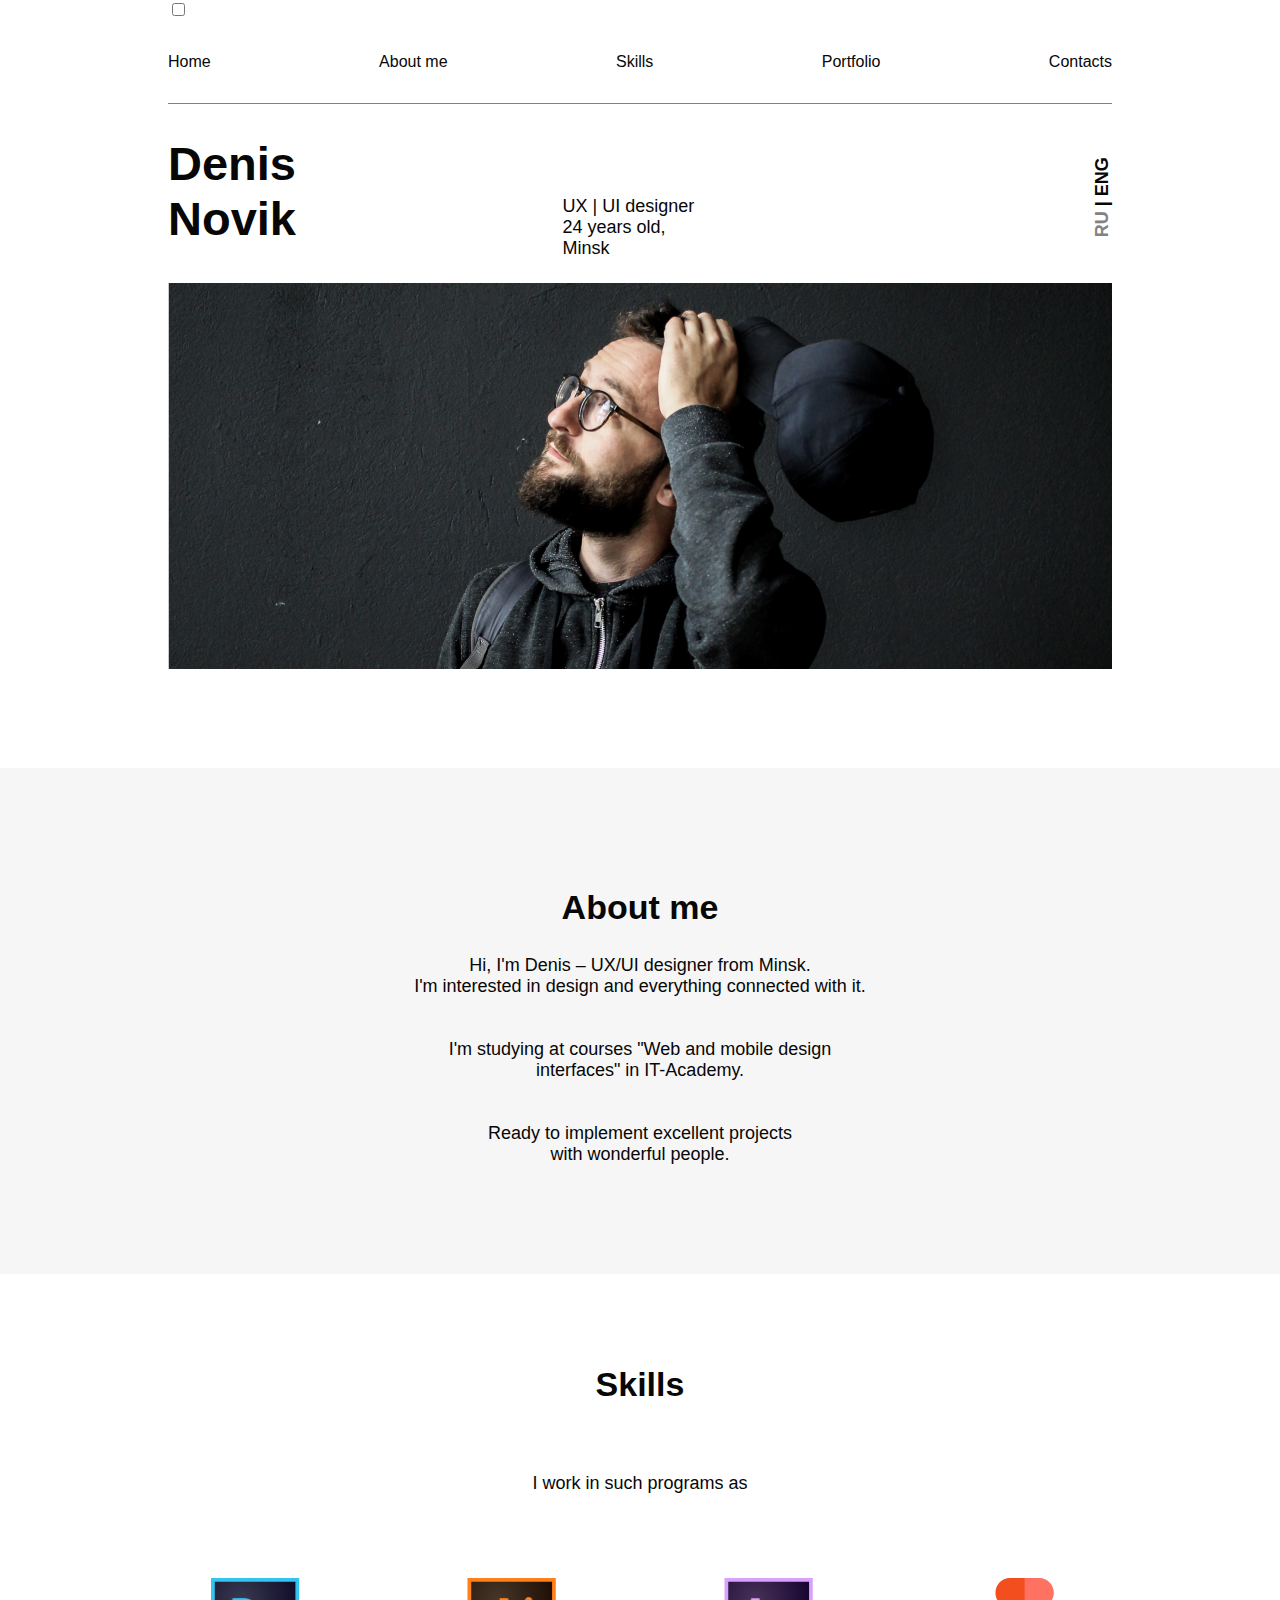
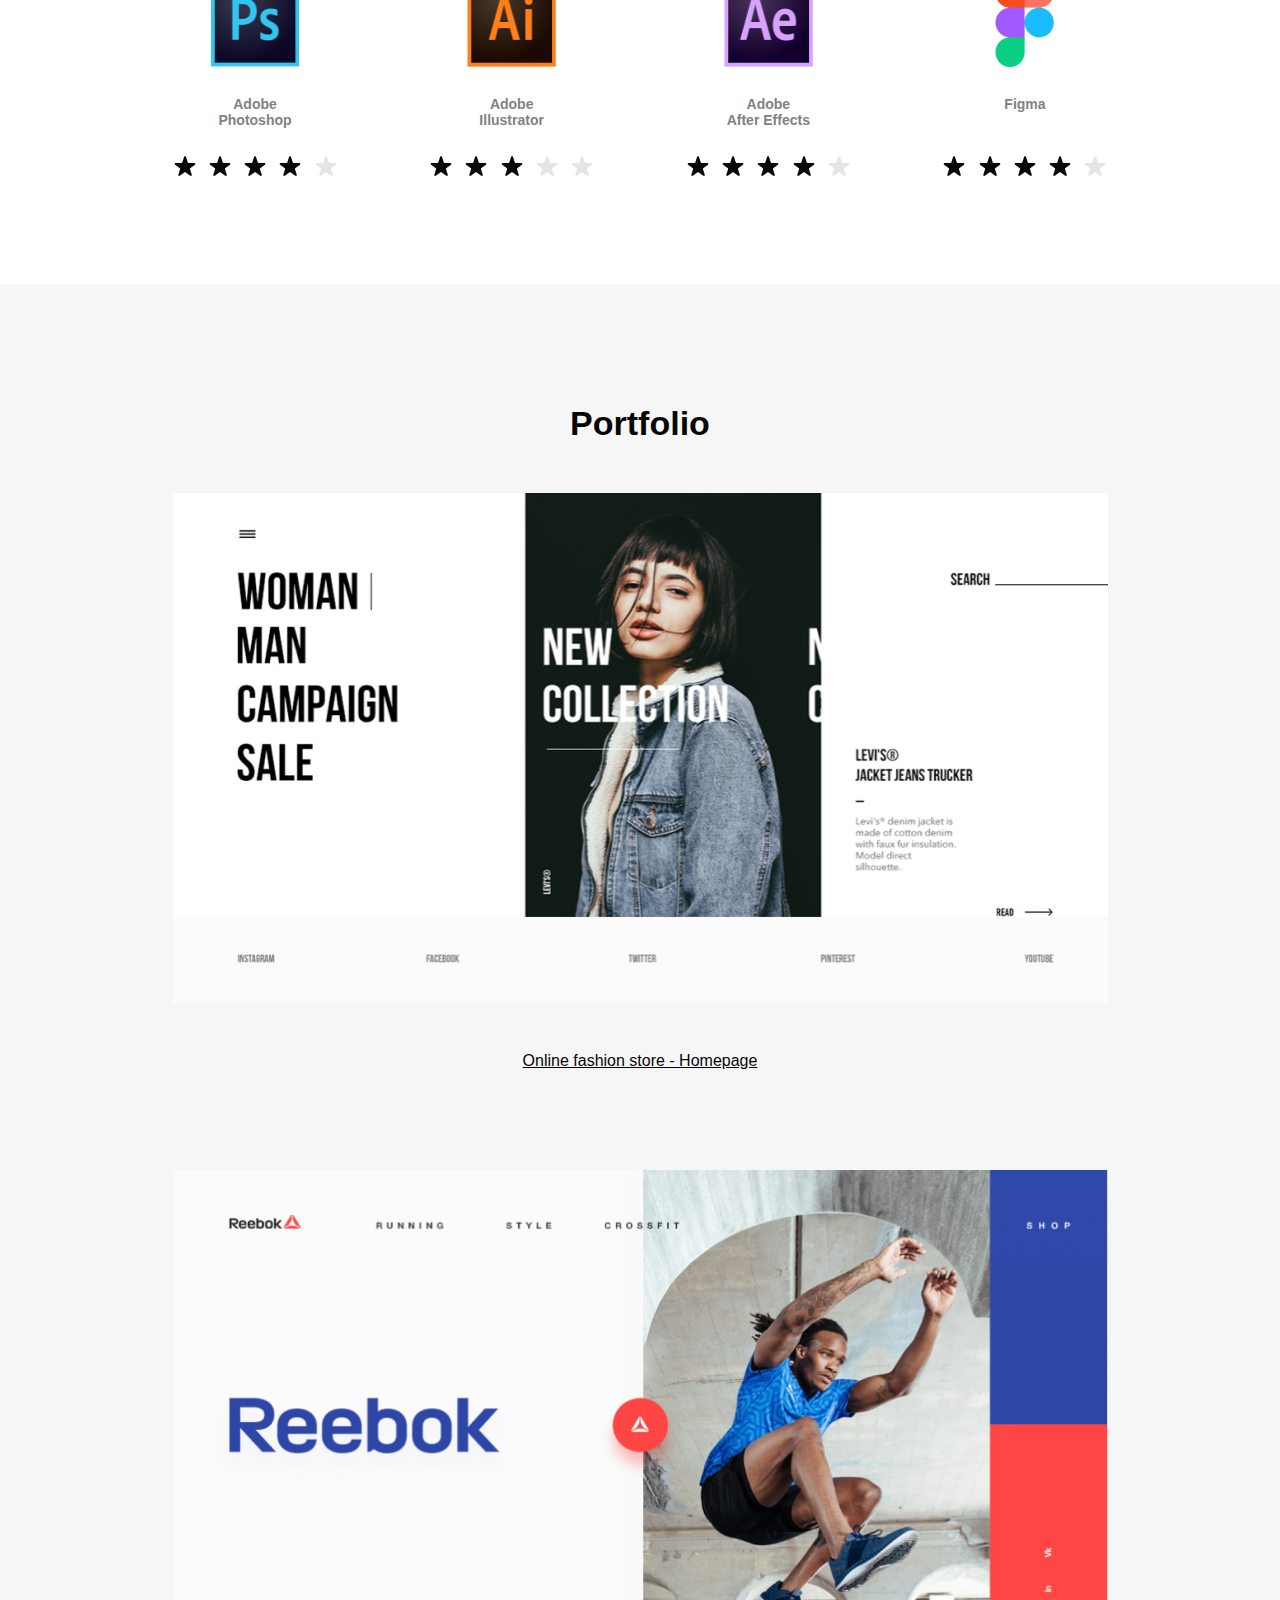
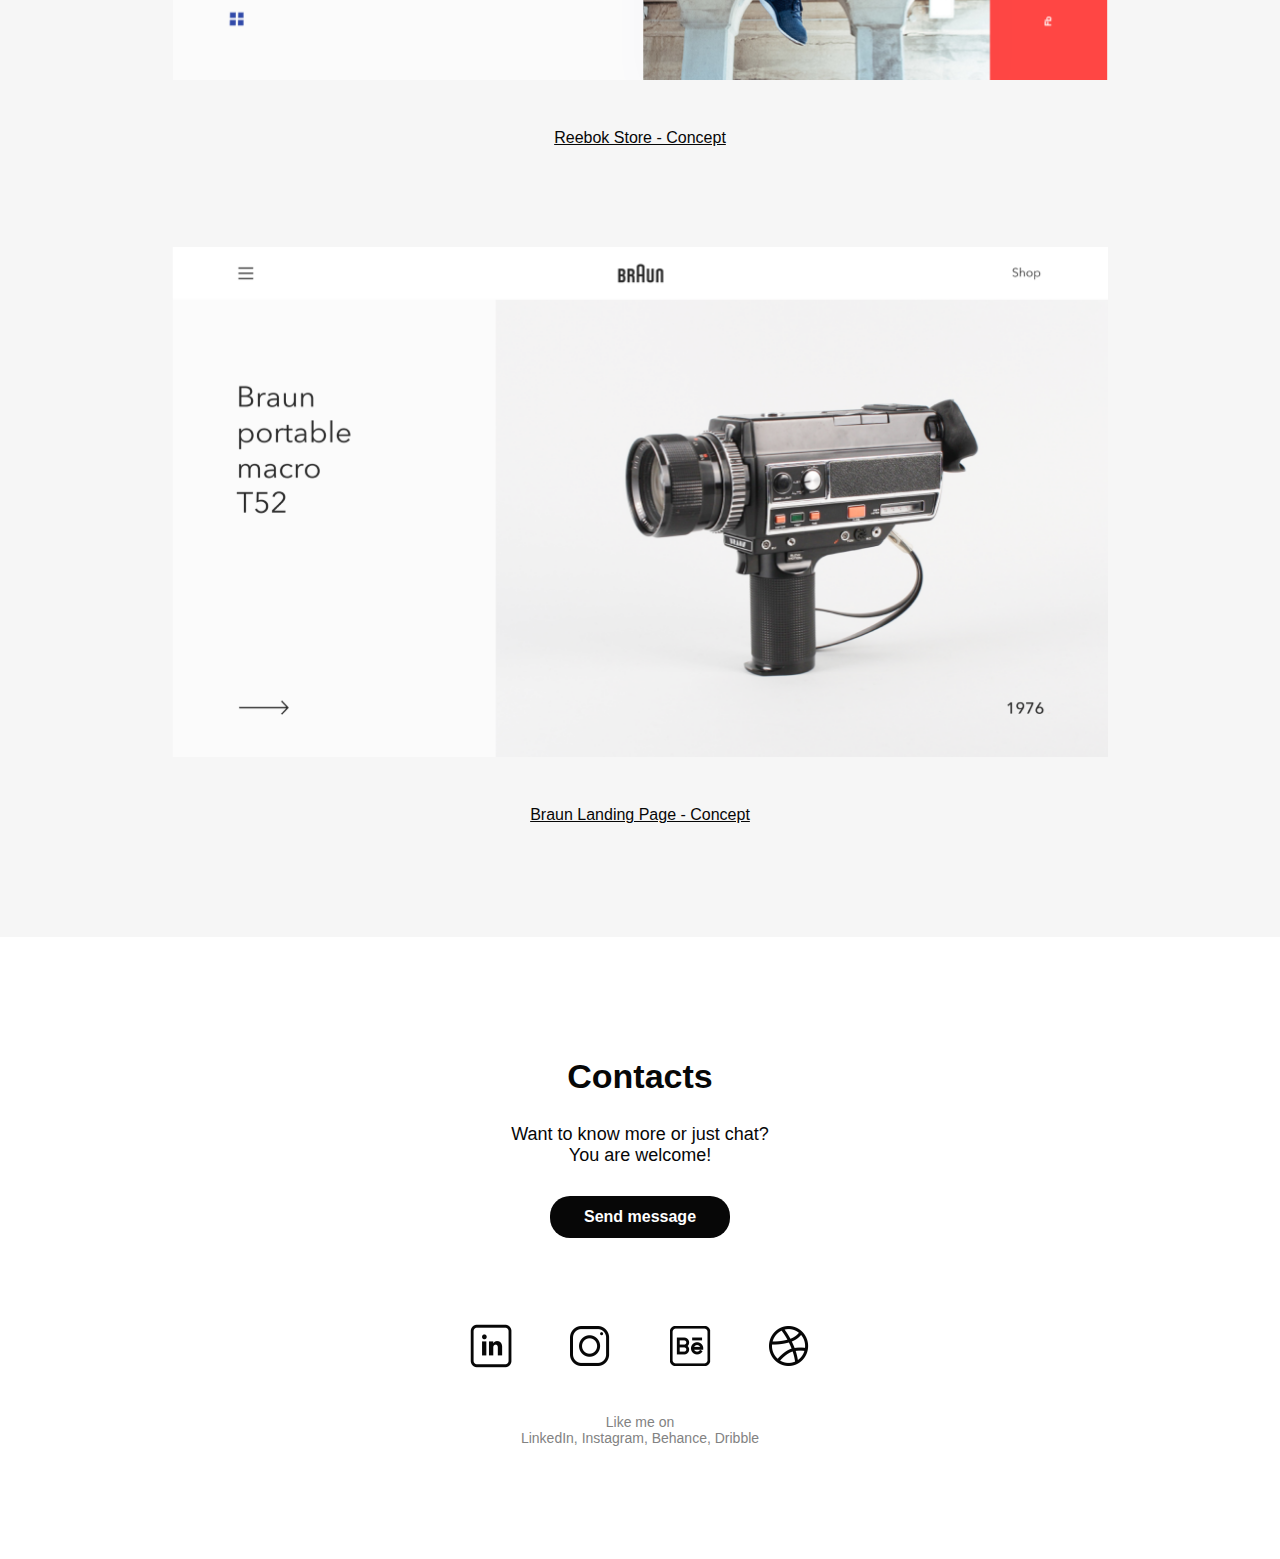
<file: index.html>
<!DOCTYPE html>
<html lang="en">
<head>
	<meta charset="utf-8">
	<meta name="viewport" content="width=device-width, initial-scale=1">
	<title>Profile Denis Novik</title>
	<link rel="stylesheet" href="css/styles.css">
</head>
<body>
	<div id= "home" class="color1">
		<div id="photo">
	  	<nav id="navbar">
	  	<!-- BURGER -->
	  	<input type="checkbox" id="check-menu">
		<label for="check-menu"></label>
		<div class="burger-line first"></div>
		<div class="burger-line second"></div>
		<div class="burger-line third"></div>
		<div class="burger-line fourth"></div>
	  	
        <ul class="main-menu">
          <li><a class="nav-link" href="index2.html">Home</a></li>
          <li><a class="nav-link" href="#about-me">About me</a></li>
          <li><a class="nav-link" href="#skills">Skills</a></li>
          <li><a class="nav-link" href="#portfolio">Portfolio</a></li>
          <li><a class="nav-link" href="#contacts">Contacts</a></li>
      	</ul>
      	
      	</nav>
      	<div class="line"></div>
      	<div id="name-text">
      		<div class="block 1"><h1>Denis Novik</h1></div>
      		<div class="block 2"><h6>UX | UI designer<br/>24 years old, Minsk</h6></div>
      		<div class="block 3"><p id="ru-eng"><span>RU </span>| ENG</p></div>
      	</div>
      	<div class="image">
      		<div id="image-denis"></div>
      	</div>
  		</div>
	</div>
	<div id= "about-me" class="color2">
		<div id="about-me-text">
			<h2>About me</h2>
			<p>Hi, I'm Denis – UX/UI designer from Minsk.<br> I'm interested in design and everything connected with it.<br><br><br> I'm studying at courses "Web and mobile design<br> interfaces" in IT-Academy.<br><br><br> Ready to implement excellent projects<br> with wonderful people.</p>
		</div>
	</div>
	<div id= "skills" class="color1">
		<h2>Skills</h2>
		<p>I work in such programs as</p>
		<div id="programms">
			<div class="programm">
				<img id="photo-shop" class="design-programm" src="images/PS.png">
				<p>Adobe<br>Photoshop</p>
				<div class="stars">
					<img class="star" src="images/Star.png">
					<img class="star" src="images/Star.png">
					<img class="star" src="images/Star.png">
					<img class="star" src="images/Star.png">
					<img class="star" src="images/Star2.png">
				</div>
			</div>
			<div class="programm">
				<img id="illustrator" class="design-programm" src="images/AI.png">
				<p>Adobe<br>Illustrator</p>
				<div class="stars">
					<img class="star" src="images/Star.png">
					<img class="star" src="images/Star.png">
					<img class="star" src="images/Star.png">
					<img class="star" src="images/Star2.png">
					<img class="star" src="images/Star2.png">
				</div>
			</div>
			<div class="programm">
				<img id="after-effects" class="design-programm" src="images/AE.png">
				<p>Adobe<br>After Effects</p>
				<div class="stars">
					<img class="star" src="images/Star.png">
					<img class="star" src="images/Star.png">
					<img class="star" src="images/Star.png">
					<img class="star" src="images/Star.png">
					<img class="star" src="images/Star2.png">
				</div>
			</div>
			<div class="programm">
				<img id="figma" class="design-programm" src="images/Figma.png">
				<p>Figma</p>
				<div class="stars">
					<img class="star" src="images/Star.png">
					<img class="star" src="images/Star.png">
					<img class="star" src="images/Star.png">
					<img class="star" src="images/Star.png">
					<img class="star" src="images/Star2.png">
				</div>
			</div>
		</div>
	</div>
	<div id= "portfolio" class="color2">
		<h2>Portfolio</h2>
		<div class="projects">
			<img class="project" src="images/Fashion-store.png">
			<a class="pr-link" href="">Online fashion store - Homepage</a>
		</div>
		<div class="projects">
			<img class="project" src="images/reebok_web.png">
			<a class="pr-link" href="">Reebok Store - Concept</a>
		</div>
		<div class="projects">
			<img class="project" src="images/Braun.png">
			<a class="pr-link" href="">Braun Landing Page - Concept</a>
		</div>
	</div>
	<div id= "contacts" class="color1">
		<div id="contacts-text">
			<h2>Contacts</h2>
			<p>Want to know more or just chat?<br> You are welcome!</p>
			<div id="send-message">
				<h4>Send message</h4>
			</div>
			<div id="icons">
				<div class="icon"><img src="images/linkedin.png"></div>
				<div class="icon"><img src="images/instagram.png"></div>
				<div class="icon"><img src="images/behance.png"></div>
				<div class="icon"><img src="images/dribble.png"></div>
			</div>
			<p id="icon-text">Like me on<br> LinkedIn, Instagram, Behance, Dribble</p>
		</div>
	</div>
</body>

</html>
</file>
<file: css/styles.css>
* {
	box-sizing: border-box;
}

:root {
	--backcolor1: #ffffff;
	--backcolor2: #f6f6f6;
	--linecolor: #828282;
	--textcolor: #070707;
}
head {
	display: none;
}

body {
	height: 4759px;
	margin: 0;
	padding: 0;
	display: grid;
	font-family: Gilroy, sans-serif;
	color: var(--textcolor);
}
.color1 {
	background-color: var(--backcolor1);
	margin: 0;
	padding: 0;
}

.color2 {
	background-color: var(--backcolor2);
	margin: 0;
	padding: 0;
}
.nav-link:hover{
	color: var(--linecolor);
}
#home {
	height: 768px;
}
#about-me {
	height: 506px;

}
#skills {
	height: 610px;
}
#portfolio {
	height: 2253px;
}
#contacts {
	height: 622px;
}

#photo {
	width: 944px;
	margin: 0 auto;
	height: 768px;
}
ul {
	padding: 0;
	margin: 33px 0 0 0;
	position: relative;
	display:  flex;
	justify-content: space-between;
}
ul li {
	list-style: none;
}
ul li a {
	color: var(--main-color);
	font-weight: 400;
	text-decoration: none;
	font-size: 16px;

}
.line {
	background-color: var(--linecolor);
	width: 100%;
	height: 1px;
	margin-top: 32px;
	margin-bottom: 32px;
}
#name-text {
	width: 100%;
	height: 92px; /*92px*/
	padding: 0;
	margin: 0;
	display: flex;
	flex-wrap: nowrap;
	justify-content: space-between;
}
.block {
	display: inherit;
	width: 155px;

}
.block:nth-of-type(3) {
	transform: rotate(-90deg);
	height: 155px;
	/*width: 113.6px;
	height: 155px;*/
}
h1 {
	height: 100%;
	font-size: 47px;
	font-weight: bold;
	display: inline-block;
	margin: 0;
	padding-top: 0px;
}
h6 {
	margin-top: 0;
	position: relative;
	width: 100%;
	height: 100%;
	display: inherit;
	font-size: 18px;
	font-weight: 300;
	vertical-align: bottom;
	padding-top: 60.3px;
}

#ru-eng {
	position: relative;
	width: 100%;
	height: 100%;
	font-weight: bold;
	padding: 135px 0 0 53.8px;
	margin: 0;
}
span {
	color: var(--linecolor);
}
#image-denis
{
	width: 100%;
	height: 387px;
	margin-top: 54px;
	background-image: url(../images/denis.png);
}

#about-me-text {
	width: 100%;
	height: calculate(100%-120px);
	margin: 0 auto;
}
h2 {
	font-weight: bold;
	font-size: 34px;
	text-align: center;
	margin-top: 120px;
}
#skills h2 {
	margin: 91px 0 0 0;
}
p {
	font-size: 18px;
}
#about-me-text p {
	text-align: center;

}
#skills > p {
	margin-top: 69px;
	text-align: center;
}
#programms {
	width: 937px;
	height: 207px;
	margin: 84px auto 0 auto;
	display: flex;
	justify-content: space-between;
}
.programm {
	height: 100%;
	width: 167px;
	display: grid;
	grid-template-columns: 1fr;
}
.design-programm {
	width: 89px;
	height: 89px;
	margin: 0 auto;
}
#figma {
	width: 59px;
}
.programm p {
	font-size: 14px;
	font-weight: bold;
	color: var(--linecolor);
	margin: 24px 0;
	text-align: center;
	height: 30px;
}
.stars {
	display: flex;
	justify-content: space-between;
	width: 100%;
	height: 26px;
}
.star {
	width: 26px;
	height: 26px;
}
#portfolio h2 {
	margin-top: 120px;
	margin-bottom: 50px;
}
.projects {
	height: 577px;
	width: 936px;
	margin: 0 auto 100px auto;
}
.project {
	width: 100%;
	height: 510px;
	margin: 0 auto 45px auto;
}
.pr-link {
	text-align: center;
	margin: 0 auto;
	display: flex;
	justify-content: center;
	color: var(--textcolor);
}
.pr-link:hover {
	color: var(--linecolor);
}
#contacts-text {
	width: 343px;
	height: calculate(100%-120px);
	margin: 0 auto;
}
#contacts-text h2 {
	margin-top: 120px;
}
#contacts-text p {
	margin: 20px auto;
	text-align: center;
}
#send-message {
	display: flex;
  	align-items: center;
  	justify-content: center;
	background-color: var(--textcolor);
	border-radius: 20px;
	margin: 30px auto 86px auto;
	width: 180.5px;
	height: 42px;
}
h4 {
	color: var(--backcolor1);
	font-weight: bold;
}
h4:hover {
	color: var(--linecolor);
}
#icons {
	display: flex;
	justify-content: space-between;
	width: 100%;
	margin-bottom: 46px;
}
.icon {
	width: 44px;
	height: 44px;
	display: inherit;
}
.icon:hover {
	filter: opacity(50%);
}
#icon-text {
	color: var(--linecolor);
	font-size: 14px;
}



/*MEDIA-QUERY 1025px — 1200px*/

@media (min-width: 1025px)
{
	
}


/*MEDIA-QUERY 769px — 1024px*/

@media (min-width: 769px) and (max-width: 1024px)
{
	body {
	height: 4387px;
}
	#photo {
	width: 700px;
	height: calculate(650px-33px);
	margin: 0 auto;
}
	#image-denis {
		background-size: contain;
		width: 700px;
		max-width: 100%;
		height: 287px;
	}
	#home {
		height: 650px;
	}

	#skills {
	height: 857px;
}
	#programms {
	width: 470px;
	height: 450px;
	margin: 50px auto 0 auto;
	flex-wrap: wrap;
}
.programm {
	height: 207px;
	width: 167px;
	display: grid;
	grid-template-columns: 1fr;
	margin-bottom: 50px;
}
#portfolio {
	height: 1872px;
}
.projects {
	height: 450px;
	width: 704px;
	margin: 0 auto 100px auto;
}
.project {
	width: 100%;
	height: 383px;
	margin: 0 auto 45px auto;
}
#contacts-text h2 {
	margin-top: 80px;
}
#contacts {
	height: 552px;
}
}

/*MEDIA-QUERY 481px — 768px*/

@media (min-width: 481px) and (max-width: 768px)
{

}


/*MEDIA-QUERY 320px — 480px*/

@media (max-width: 480px)
{
	#home {
		height: 836px;
	}
	#photo {
	width: 316.5px;
	margin: 0 auto;
	z-index: 2;
	}

	#image-denis {
	width: 100%;
	height: 478px;
	margin-top: 54px;
	background-image: url(../images/denis2.png);
	background-size: contain;
	}
	.line {
		width: 0;
		height: 0;
	}
	.image {
		margin-top: 100px;
	}
	#name-text {
		flex-wrap: wrap;
	}
	.block {
		width: 200px;
	}
	h6 {
		padding-top: 10px;
		font-weight: 400;
	}
	.block:nth-of-type(3) {
	}
	ul {
		margin: 0;
	}

	#navbar {
	z-index: 3;
	margin: auto;
	top: 40px;
	right: 1px;
	width: 320px;
	position: relative;
	color: white;
	text-align: left;
	height: 60px;
	font-family: Gilroy;
}
#check-menu {
	display: none;
}
label {
	display: block;
	position: absolute;
	top: 0;
	left: 0;
	width: 100%;
	height: 100%;
	cursor: pointer;
	z-index: 3;
	line-height: 40px;
}
.burger-line {
	position: absolute;
	top: 20px;
	right: 3.5px;
	width: 35px;
	height: 3px;
	background: var(--textcolor);
	transition: .5s all;
	border-radius: 50px;
}
.first {
	height: 3px;
}
.second, .third {
	top: 29.9px;
	height: 3px;
}
.fourth {
	top: 40px;
	height: 3px;
}
ul {
	display: block;
	position: absolute;
	width: 100%;
	height: 700px;
	bottom: 0;
	left: 0;
	transform: translateY(100%);
	max-height: 0;
	font-size: 0;
	overflow: hidden;
	transition: .5s all;
}
ul li a {
	display: block;
	width: 100%;
	padding: 28px 0;
	text-decoration: none;
	background-color: #fff;
	font-weight: bold;
	font-size: 34px;
	color: #828282;
	font-family: 'Gilroy', sans-serif;
}
#ru-eng {
	z-index: 4;
	height: 0;
	width: 0;
	position: absolute;
	top: 0;
	right: -100px;
	color: white;
}
span {
	color: white;
}
.main-menu a:hover {
	color: #070707;
}
#check-menu:checked ~ .main-menu{
	max-height: 812px;
	font-size: 16px;
	background-color: white;
}
#check-menu:checked ~ .first{
	display: none;
}
#check-menu:checked ~ .second{
	transform: rotate(45deg);
	background-color: var(--linecolor);
}
#check-menu:checked ~ .third{
	transform: rotate(-45deg);
	background-color: var(--linecolor);
}
#check-menu:checked ~ .fourth{
	display: none;
}
}
</file>
